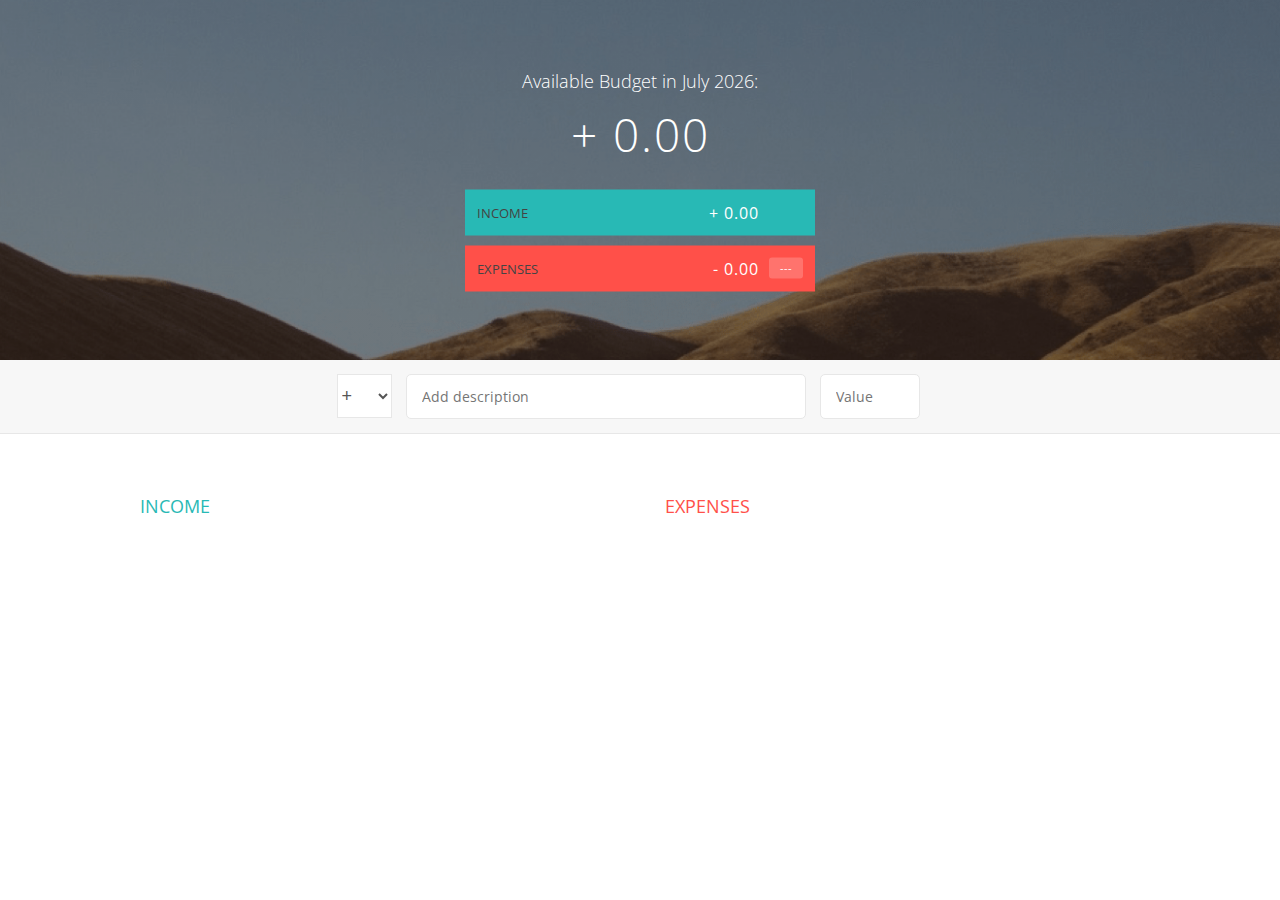
<file: Budgety/index.html>
<!DOCTYPE html>
<html lang="en">
    <head>
        <meta charset="UTF-8">
        <link href="https://fonts.googleapis.com/css?family=Open+Sans:100,300,400,600" rel="stylesheet" type="text/css">
        <link rel="stylesheet" href="https://pro.fontawesome.com/releases/v5.10.0/css/all.css" integrity="sha384-AYmEC3Yw5cVb3ZcuHtOA93w35dYTsvhLPVnYs9eStHfGJvOvKxVfELGroGkvsg+p" crossorigin="anonymous"/>
        <link type="text/css" rel="stylesheet" href="style.css">
        <title>Budgety</title>
    </head>
    <body>
        
        <div class="top">
            <div class="budget">
                <div class="budget__title">
                    Available Budget in <span class="budget__title--month">%Month%</span>:
                </div>
                
                <div class="budget__value">+ 2,345.64</div>
                
                <div class="budget__income clearfix">
                    <div class="budget__income--text">Income</div>
                    <div class="right">
                        <div class="budget__income--value">+ 4,300.00</div>
                        <div class="budget__income--percentage">&nbsp;</div>
                    </div>
                </div>
                
                <div class="budget__expenses clearfix">
                    <div class="budget__expenses--text">Expenses</div>
                    <div class="right clearfix">
                        <div class="budget__expenses--value">- 1,954.36</div>
                        <div class="budget__expenses--percentage">45%</div>
                    </div>
                </div>
            </div>
        </div>
        
        
        
        <div class="bottom">
            <div class="add">
                <div class="add__container">
                    <select class="add__type">
                        <option value="inc" selected>+</option>
                        <option value="exp">-</option>
                    </select>
                    <input type="text" class="add__description" placeholder="Add description">
                    <input type="number" class="add__value" placeholder="Value">
                    <button class="add__btn"><i class="far fa-plus-circle"></i></button>
                </div>
            </div>
            
            <div class="container clearfix">
                <div class="income">
                    <h2 class="icome__title">Income</h2>
                    
                    <div class="income__list">
                     
                    </div>
                </div>
                
                
                
                <div class="expenses">
                    <h2 class="expenses__title">Expenses</h2>
                    
                    <div class="expenses__list">
                       
                    </div>
                </div>
            </div>
            
            
        </div>
        
        <script src="app.js"></script>
    </body>
</html>
</file>
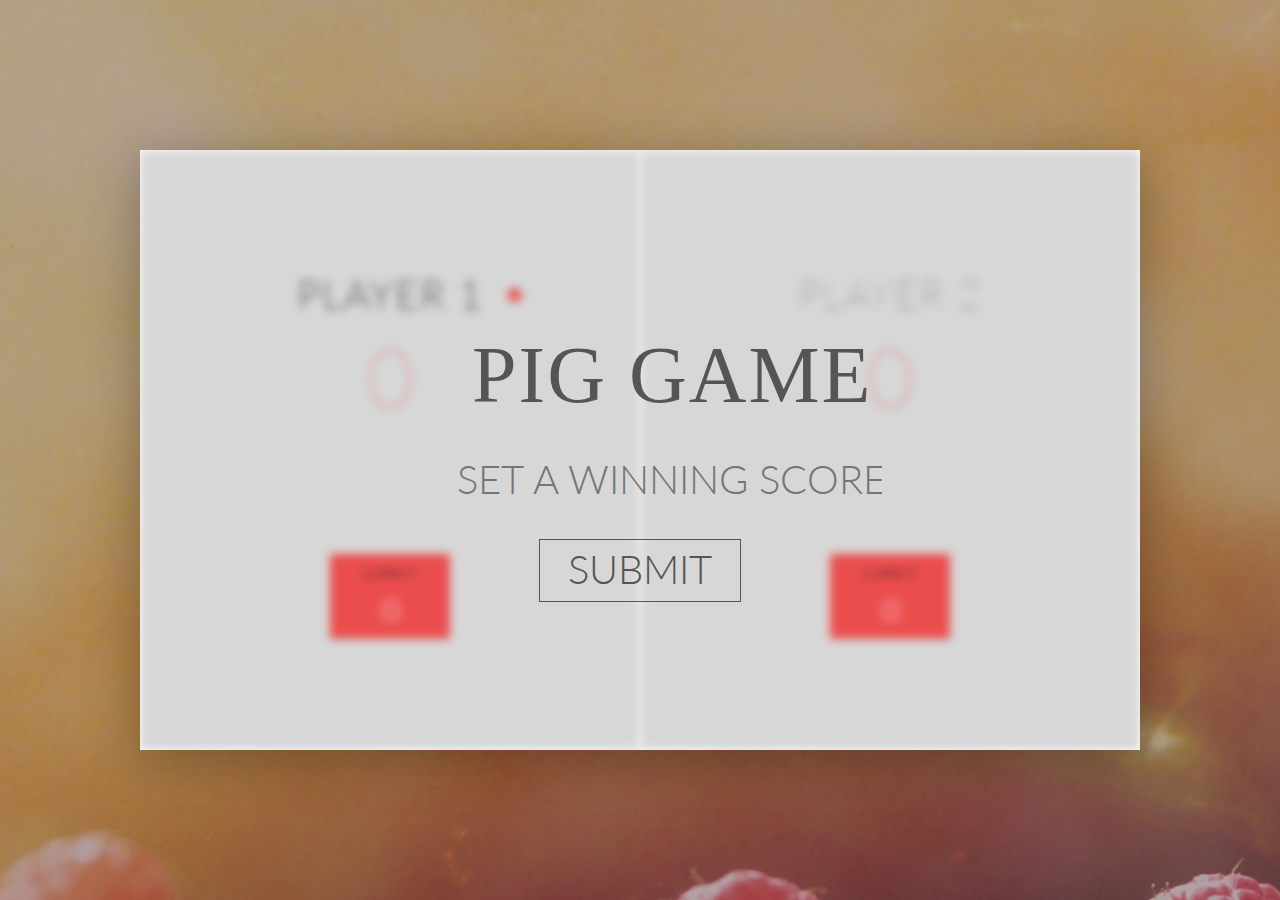
<file: pig-game/index.html>
<!DOCTYPE html>
<html lang="en">
    <head>
        <meta charset="UTF-8">
        <link href="https://fonts.googleapis.com/css?family=Lato:100,300,600" rel="stylesheet" type="text/css">
        <link href="http://code.ionicframework.com/ionicons/2.0.1/css/ionicons.min.css" rel="stylesheet" type="text/css">
        <link type="text/css" rel="stylesheet" href="style.css">
        
        <title>Pig Game</title>
    </head>

    <body>
        <div class="wrapper clearfix">
            <div class="dull player-0-panel active">
                <div class="player-name" id="name-0">Player 1</div>
                <div class="player-score" id="score-0">0</div>
                <div class="player-current-box">
                    <div class="player-current-label">Current</div>
                    <div class="player-current-score" id="current-0">0</div>
                </div>
            </div>
            
            <div class="dull player-1-panel ">
                <div class="player-name" id="name-1">Player 2</div>
                <div class="player-score" id="score-1">0</div>
                <div class="player-current-box">
                    <div class="player-current-label">Current</div>
                    <div class="player-current-score" id="current-1">0</div>
                </div>
            </div>
            
            <button class="hide btn-new"><i class="ion-ios-plus-outline"></i>New game</button>
            <button class="hide btn-roll" onclick="diceRoll()"><i class="ion-ios-loop"></i>Roll dice</button>
            <button class="hide btn-hold" onclick="hold()"><i class="ion-ios-download-outline"></i>Hold</button>
            
            <img id="dice" src="dice-5.png" alt="Dice" class="dice">

            <div id="title">PIG GAME</div>
            <input type="text" title="SET A WINNING SCORE e.g. 10" placeholder="SET A WINNING SCORE" id="limit" onsubmit="setLimit()" autofocus>    
            <button id="limit-btn">Submit</button> 
        </div>

        
        <script src="script.js"></script>
    </body>
</html>
</file>
<file: Budgety/style.css>
/**********************************************
*** GENERAL
**********************************************/

* {
    margin: 0;
    padding: 0;
    box-sizing: border-box;
}

.clearfix::after {
    content: "";
    display: table;
    clear: both;
}

body {
    color: #555;
    font-family: Open Sans;
    font-size: 16px;
    position: relative;
    height: 100vh;
    font-weight: 400;
}

.right { float: right; }
.red { color: #FF5049 !important; }
.red-focus:focus { border: 1px solid #FF5049 !important; }

/**********************************************
*** TOP PART
**********************************************/

.top {
    height: 40vh;
    background-image: linear-gradient(rgba(0, 0, 0, 0.35), rgba(0, 0, 0, 0.35)), url(back.png);
    background-size: cover;
    background-position: center;
    position: relative;
}

.budget {
    position: absolute;
    width: 350px;
    top: 50%;
    left: 50%;
    transform: translate(-50%, -50%);
    color: #fff;
}

.budget__title {
    font-size: 18px;
    text-align: center;
    margin-bottom: 10px;
    font-weight: 300;
}

.budget__value {
    font-weight: 300;
    font-size: 46px;
    text-align: center;
    margin-bottom: 25px;
    letter-spacing: 2px;
}

.budget__income,
.budget__expenses {
    padding: 12px;
    text-transform: uppercase;
}

.budget__income {
    margin-bottom: 10px;
    background-color: #28B9B5;
}

.budget__expenses {
    background-color: #FF5049;
}

.budget__income--text,
.budget__expenses--text {
    float: left;
    font-size: 13px;
    color: #444;
    margin-top: 2px;
}

.budget__income--value,
.budget__expenses--value {
    letter-spacing: 1px;
    float: left;
}

.budget__income--percentage,
.budget__expenses--percentage {
    float: left;
    width: 34px;
    font-size: 11px;
    padding: 3px 0;
    margin-left: 10px;
}

.budget__expenses--percentage {
    background-color: rgba(255, 255, 255, 0.2);
    text-align: center;
    border-radius: 3px;
}


/**********************************************
*** BOTTOM PART
**********************************************/

/***** FORM *****/
.add {
    padding: 14px;
    border-bottom: 1px solid #e7e7e7;
    background-color: #f7f7f7;
}

.add__container {
    margin: 0 auto;
    text-align: center;
}

.add__type {
    width: 55px;
    border: 1px solid #e7e7e7;
    height: 44px;
    font-size: 18px;
    color: inherit;
    background-color: #fff;
    margin-right: 10px;
    font-weight: 300;
    transition: border 0.3s;
}

.add__description,
.add__value {
    border: 1px solid #e7e7e7;
    background-color: #fff;
    color: inherit;
    font-family: inherit;
    font-size: 14px;
    padding: 12px 15px;
    margin-right: 10px;
    border-radius: 5px;
    transition: border 0.3s;
}

.add__description { width: 400px;}
.add__value { width: 100px;}

.add__btn {
    font-size: 35px;
    background: none;
    border: none;
    color: #28B9B5;
    cursor: pointer;
    display: inline-block;
    vertical-align: middle;
    line-height: 1.1;
    margin-left: 10px;
}

.add__btn:active { transform: translateY(2px); }

.add__type:focus,
.add__description:focus,
.add__value:focus {
    outline: none;
    border: 1px solid #28B9B5;
}

.add__btn:focus { outline: none; }

/***** LISTS *****/
.container {
    width: 1000px;
    margin: 60px auto;
}

.income {
    float: left;
    width: 475px;
    margin-right: 50px;
}

.expenses {
    float: left;
    width: 475px;
}

h2 {
    text-transform: uppercase;
    font-size: 18px;
    font-weight: 400;
    margin-bottom: 15px;
}

.icome__title { color: #28B9B5; }
.expenses__title { color: #FF5049; }

.item {
    padding: 13px;
    border-bottom: 1px solid #e7e7e7;
}

.item:first-child { border-top: 1px solid #e7e7e7; }
.item:nth-child(even) { background-color: #f7f7f7; }

.item__description {
    float: left;
}

.item__value {
    float: left;
    transition: transform 0.3s;
}

.item__percentage {
    float: left;
    margin-left: 20px;
    transition: transform 0.3s;
    font-size: 11px;
    background-color: #FFDAD9;
    padding: 3px;
    border-radius: 3px;
    width: 32px;
    text-align: center;
}

.income .item__value,
.income .item__delete--btn {
    color: #28B9B5;
}

.expenses .item__value,
.expenses .item__percentage,
.expenses .item__delete--btn {
    color: #FF5049;
}


.item__delete {
    float: left;
}

.item__delete--btn {
    font-size: 22px;
    background: none;
    border: none;
    cursor: pointer;
    display: inline-block;
    vertical-align: middle;
    line-height: 1;
    display: none;
}

.item__delete--btn:focus { outline: none; }
.item__delete--btn:active { transform: translateY(2px); }

.item:hover .item__delete--btn { display: block; }
.item:hover .item__value { transform: translateX(-20px); }
.item:hover .item__percentage { transform: translateX(-20px); }


.unpaid {
    background-color: #FFDAD9 !important;
    cursor: pointer;
    color: #FF5049;

}

.unpaid .item__percentage { box-shadow: 0 2px 6px 0 rgba(0, 0, 0, 0.1); }
.unpaid:hover .item__description { font-weight: 900; }
</file>
<file: pig-game/style.css>
/**********************************************
*** GENERAL
**********************************************/

* {
    margin: 0;
    padding: 0;
    box-sizing: border-box;
    
}

.clearfix::after {
    content: "";
    display: table;
    clear: both;
}

body {
    background-image: linear-gradient(rgba(62, 20, 20, 0.4), rgba(62, 20, 20, 0.4)), url(back.jpg);
    background-size: cover;
    background-position: center;
    font-family: Lato;
    font-weight: 300;
    position: relative;
    height: 100vh;
    color: #555;
}

.wrapper {
    width: 1000px;
    position: absolute;
    top: 50%;
    left: 50%;
    transform: translate(-50%, -50%);
    background-color: #fff;
    box-shadow: 0px 10px 50px rgba(0, 0, 0, 0.3);
    overflow: hidden;
}

.player-0-panel,
.player-1-panel {
    width: 50%;
    float: left;
    height: 600px;
    padding: 100px;
}



/**********************************************
*** PLAYERS
**********************************************/

.player-name {
    font-size: 40px;
    text-align: center;
    text-transform: uppercase;
    letter-spacing: 2px;
    font-weight: 100;
    margin-top: 20px;
    margin-bottom: 10px;
    position: relative;
}

.player-score {
    text-align: center;
    font-size: 80px;
    font-weight: 100;
    color: #EB4D4D;
    margin-bottom: 130px;
}

.active { background-color: #f7f7f7; }
.active .player-name { font-weight: 300; }

.active .player-name::after {
    content: "\2022";
    font-size: 47px;
    position: absolute;
    color: #EB4D4D;
    top: -7px;
    right: 10px;
    
}

.player-current-box {
    background-color: #EB4D4D;
    color: #fff;
    width: 40%;
    margin: 0 auto;
    padding: 12px;
    text-align: center;
}

.player-current-label {
    text-transform: uppercase;
    margin-bottom: 10px;
    font-size: 12px;
    color: #222;
}

.player-current-score {
    font-size: 30px;
}

button {
    position: absolute;
    width: 200px;
    left: 50%;
    transform: translateX(-50%);
    color: #555;
    background: none;
    border: none;
    font-family: Lato;
    font-size: 20px;
    text-transform: uppercase;
    cursor: pointer;
    font-weight: 300;
    transition: background-color 0.3s, color 0.3s;
}

button:hover { font-weight: 600; }
button:hover i { margin-right: 20px; }

button:focus {
    outline: none;
}

i {
    color: #EB4D4D;
    display: inline-block;
    margin-right: 15px;
    font-size: 32px;
    line-height: 1;
    vertical-align: text-top;
    margin-top: -4px;
    transition: margin 0.3s;
}

.btn-new { top: 45px;}
.btn-roll { top: 403px;}
.btn-hold { top: 467px;}


.dice {
    position: absolute;
    left: 50%;
    top: 178px;
    transform: translateX(-50%);
    height: 100px;
    box-shadow: 0px 10px 60px rgba(0, 0, 0, 0.10);
}

.winner { background-color: #f7f7f7; }
.winner .player-name { font-weight: 300; color: #EB4D4D; }

#title {
    font-size: 80px;
    font-family: Garamond;
    letter-spacing: 2px;
    position: absolute;
    top: 30%;
    left: 33.2%;
    }
    
    .dull {
    background-color: #d7d7d7;
    filter: blur(5px);
    }
    
    .hide {
    display: none;
    }
    
    #limit {
    border-width: 0px;
    position: absolute;
    top: 50%;
    left: 31%;
    outline: none;
    background-color: transparent;
    -webkit-appearance: none;
    -moz-appearance: none;
    display: block;
    font: inherit;
    font-size: 40px;
    height: auto;
    padding: 5px 8px 8px 7px;
    width: 440px;
    text-align: center;
    }

    #limit-btn {
        border-width: 0px;
        position: absolute;
        top: 65%;
        left: 50%;
        outline: 1px solid;
        background-color: transparent;
        -webkit-appearance: none;
        -moz-appearance: none;
        display: block;
        font: inherit;
        font-size: 40px;
        height: auto;
        padding: 5px 8px 8px 7px;
        text-align: center;
        }
</file>
